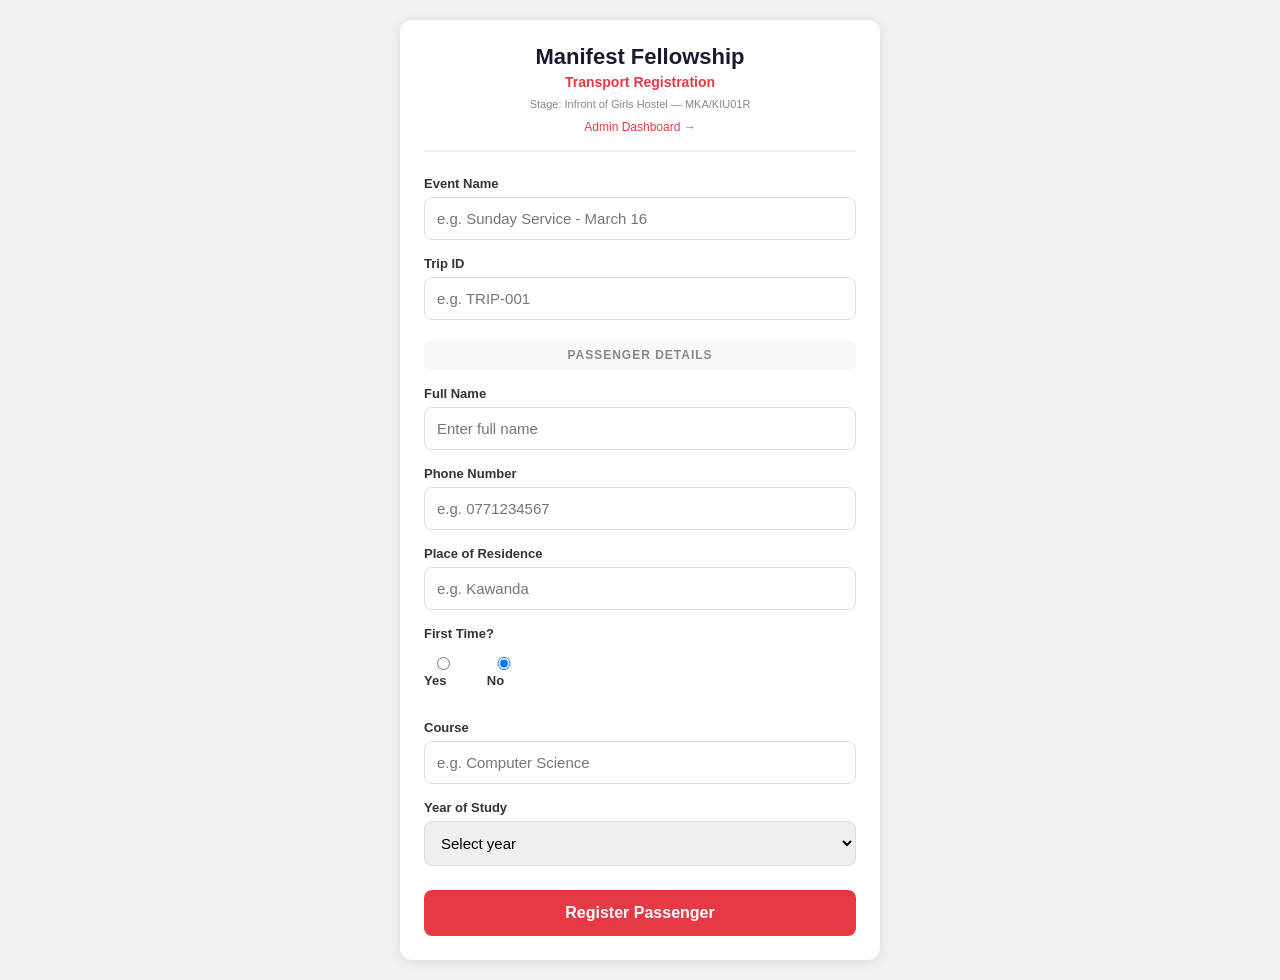
<file: index.html>
<!DOCTYPE html>
<html lang="en">
<head>
  <meta charset="UTF-8">
  <meta name="viewport" content="width=device-width, initial-scale=1.0">
  <title>Manifest Transport Registration</title>
  <link rel="stylesheet" href="style.css">
</head>
<body>

  <div class="container">

    <div class="header">
      <h1>Manifest Fellowship</h1>
      <p>Transport Registration</p>
      <span>Stage: Infront of Girls Hostel — MKA/KIU01R</span>
      <a href="admin.html" class="nav-link">Admin Dashboard →</a>
    </div>

    <div id="successMsg" class="msg success hidden">
      ✅ Registration saved successfully!
    </div>

    <div id="duplicateMsg" class="msg duplicate hidden">
      ⚠️ This phone number is already registered.
    </div>

    <div id="errorMsg" class="msg error hidden">
      ❌ Something went wrong. Please try again.
    </div>

    <div class="form-group">
      <label>Event Name</label>
      <input type="text" id="event" placeholder="e.g. Sunday Service - March 16" required>
    </div>

    <div class="form-group">
      <label>Trip ID</label>
      <input type="text" id="tripId" placeholder="e.g. TRIP-001" required>
    </div>

    <div class="divider">Passenger Details</div>

    <div class="form-group">
      <label>Full Name</label>
      <input type="text" id="name" placeholder="Enter full name" required>
    </div>

    <div class="form-group">
      <label>Phone Number</label>
      <input type="tel" id="phone" placeholder="e.g. 0771234567" required>
    </div>

    <div class="form-group">
      <label>Place of Residence</label>
      <input type="text" id="residence" placeholder="e.g. Kawanda" required>
    </div>

    <div class="form-group">
      <label>First Time?</label>
      <div class="radio-group">
        <label class="radio-label">
          <input type="radio" name="firstTime" value="Yes"> Yes
        </label>
        <label class="radio-label">
          <input type="radio" name="firstTime" value="No" checked> No
        </label>
      </div>
    </div>

    <div class="form-group">
      <label>Course</label>
      <input type="text" id="course" placeholder="e.g. Computer Science" required>
    </div>

    <div class="form-group">
      <label>Year of Study</label>
      <select id="year">
        <option value="">Select year</option>
        <option value="Year 1">Year 1</option>
        <option value="Year 2">Year 2</option>
        <option value="Year 3">Year 3</option>
        <option value="Year 4">Year 4</option>
        <option value="Year 5">Year 5</option>
        <option value="Postgraduate">Postgraduate</option>
      </select>
    </div>

    <button id="submitBtn" onclick="submitForm()">
      Register Passenger
    </button>

  </div>

  <script src="form.js"></script>
</body>
</html>
</file>
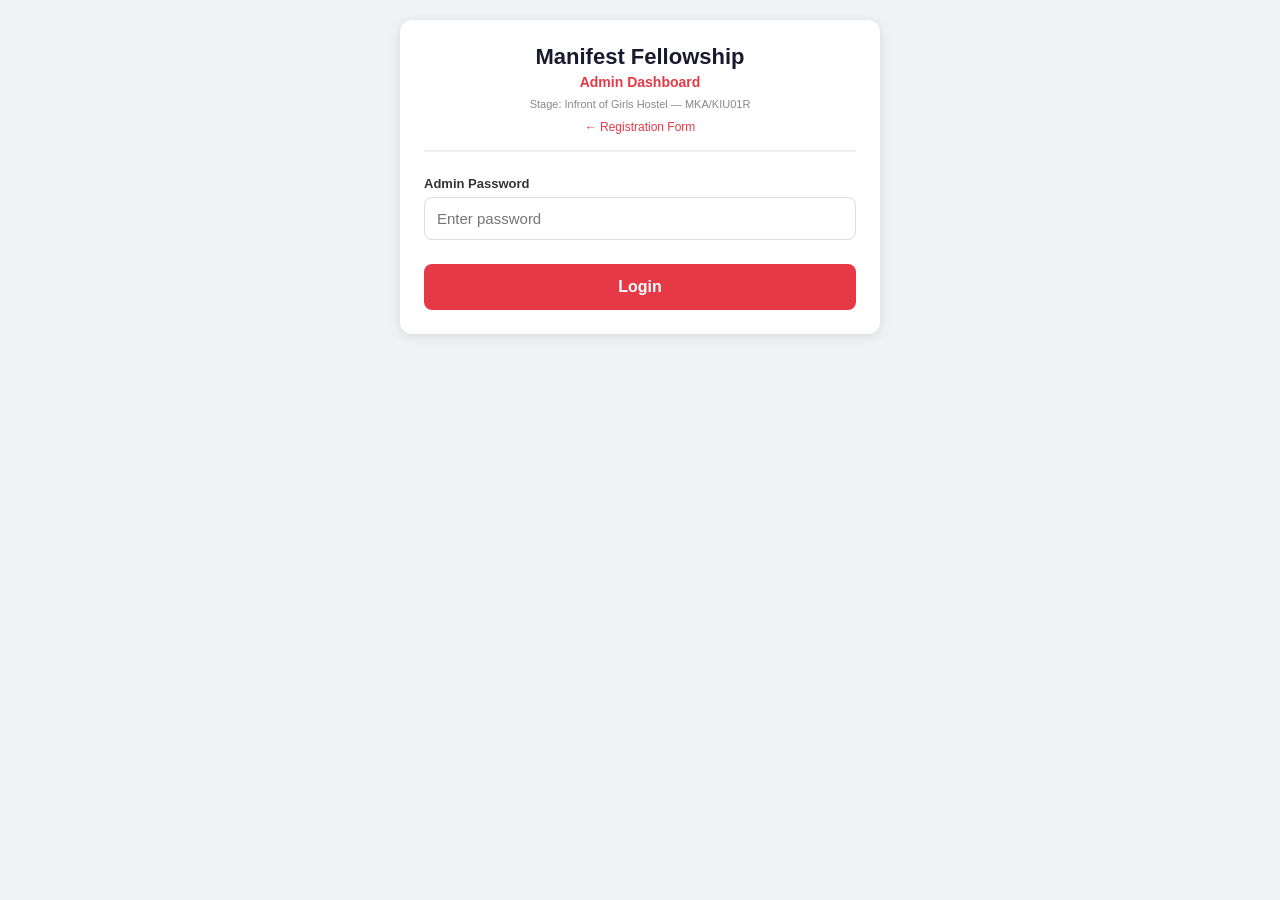
<file: admin.html>
<!DOCTYPE html>
<html lang="en">
<head>
  <meta charset="UTF-8">
  <meta name="viewport" content="width=device-width, initial-scale=1.0">
  <title>Manifest Admin Dashboard</title>
  <link rel="stylesheet" href="style.css">
</head>
<body>

  <div id="loginScreen" class="container">
    <div class="header">
      <h1>Manifest Fellowship</h1>
      <p>Admin Dashboard</p>
      <span>Stage: Infront of Girls Hostel — MKA/KIU01R</span>
      <a href="index.html" class="nav-link">← Registration Form</a>
    </div>
    <div class="form-group">
      <label>Admin Password</label>
      <input type="password" id="passwordInput" placeholder="Enter password">
    </div>
    <button onclick="login()">Login</button>
    <div id="loginError" class="msg error hidden">Wrong password. Try again.</div>
  </div>

  <div id="dashboardScreen" class="hidden">

    <div class="admin-header">
      <div>
        <h1>Transport Dashboard</h1>
        <span>Infront of Girls Hostel — MKA/KIU01R</span>
      </div>
      <button class="logout-btn" onclick="logout()">Logout</button>
    </div>

    <div class="stats-bar">
      <div class="stat-card">
        <div class="stat-number" id="totalCount">0</div>
        <div class="stat-label">Total Registered</div>
      </div>
      <div class="stat-card">
        <div class="stat-number" id="firstTimerCount">0</div>
        <div class="stat-label">First Timers</div>
      </div>
      <div class="stat-card">
        <div class="stat-number" id="returningCount">0</div>
        <div class="stat-label">Returning</div>
      </div>
      <div class="stat-card">
        <div class="stat-number" id="duplicateCount">0</div>
        <div class="stat-label">Repeat Phones</div>
      </div>
    </div>

    <div class="toolbar">
      <input type="text" id="searchInput" placeholder="Search by name or phone..." oninput="renderTable()">
      <select id="eventFilter" onchange="renderTable()">
        <option value="">All Events</option>
      </select>
      <button onclick="exportCSV()">Export CSV</button>
      <button onclick="loadData()">Refresh</button>
    </div>

    <div class="table-wrapper">
      <table id="dataTable">
        <thead>
          <tr>
            <th>#</th>
            <th>Name</th>
            <th>Phone</th>
            <th>Residence</th>
            <th>First Time</th>
            <th>Course</th>
            <th>Year</th>
            <th>Event</th>
            <th>Trip ID</th>
            <th>Timestamp</th>
          </tr>
        </thead>
        <tbody id="tableBody"></tbody>
      </table>
    </div>

  </div>
<!-- <script src="config.js"></script> -->
  <script src="admin.js"></script>
  
</body>
</html>
</file>
<file: style.css>
* {
  margin: 0;
  padding: 0;
  box-sizing: border-box;
}

body {
  font-family: Arial, sans-serif;
  background: #f0f2f5;
  min-height: 100vh;
  padding: 20px;
}

.container {
  max-width: 480px;
  margin: 0 auto;
  background: white;
  border-radius: 12px;
  padding: 24px;
  box-shadow: 0 2px 12px rgba(0,0,0,0.1);
}

.header {
  text-align: center;
  margin-bottom: 24px;
  padding-bottom: 16px;
  border-bottom: 2px solid #f0f0f0;
}

.header h1 {
  color: #1a1a2e;
  font-size: 22px;
  margin-bottom: 4px;
}

.header p {
  color: #e63946;
  font-size: 14px;
  font-weight: bold;
  margin-bottom: 4px;
}

.header span {
  color: #888;
  font-size: 11px;
}

.form-group {
  margin-bottom: 16px;
}

.form-group label {
  display: block;
  font-size: 13px;
  font-weight: bold;
  color: #333;
  margin-bottom: 6px;
}

.form-group input,
.form-group select {
  width: 100%;
  padding: 12px;
  border: 1px solid #ddd;
  border-radius: 8px;
  font-size: 15px;
  outline: none;
  transition: border 0.2s;
}

.form-group input:focus,
.form-group select:focus {
  border-color: #e63946;
}

.radio-group {
  display: flex;
  gap: 24px;
  padding: 10px 0;
}

.radio-label {
  display: flex;
  align-items: center;
  gap: 8px;
  font-size: 15px;
  font-weight: normal;
  cursor: pointer;
}

.divider {
  text-align: center;
  font-size: 12px;
  font-weight: bold;
  color: #888;
  text-transform: uppercase;
  letter-spacing: 1px;
  margin: 20px 0 16px;
  padding: 8px;
  background: #f8f8f8;
  border-radius: 6px;
}

button {
  width: 100%;
  padding: 14px;
  background: #e63946;
  color: white;
  border: none;
  border-radius: 8px;
  font-size: 16px;
  font-weight: bold;
  cursor: pointer;
  margin-top: 8px;
  transition: background 0.2s;
}

button:hover {
  background: #c1121f;
}

button:disabled {
  background: #ccc;
  cursor: not-allowed;
}

.msg {
  padding: 12px;
  border-radius: 8px;
  margin-bottom: 16px;
  font-size: 14px;
  text-align: center;
}

.success { background: #d4edda; color: #155724; }
.duplicate { background: #fff3cd; color: #856404; }
.error { background: #f8d7da; color: #721c24; }
.hidden { display: none; }
.admin-header {
  display: flex;
  justify-content: space-between;
  align-items: center;
  background: #1a1a2e;
  color: white;
  padding: 16px 24px;
}

.admin-header h1 {
  font-size: 20px;
  color: white;
  margin-bottom: 2px;
}

.admin-header span {
  font-size: 12px;
  color: #aaa;
}

.logout-btn {
  width: auto;
  padding: 8px 16px;
  font-size: 13px;
  background: transparent;
  border: 1px solid #aaa;
  color: white;
  border-radius: 6px;
  margin-top: 0;
}

.logout-btn:hover { background: rgba(255,255,255,0.1); }

.stats-bar {
  display: grid;
  grid-template-columns: repeat(4, 1fr);
  gap: 12px;
  padding: 20px 24px;
  background: #f8f8f8;
}

.stat-card {
  background: white;
  border-radius: 8px;
  padding: 16px;
  text-align: center;
  border: 1px solid #eee;
}

.stat-number {
  font-size: 28px;
  font-weight: bold;
  color: #e63946;
}

.stat-label {
  font-size: 11px;
  color: #888;
  margin-top: 4px;
}

.toolbar {
  display: flex;
  gap: 10px;
  padding: 16px 24px;
  background: white;
  border-bottom: 1px solid #eee;
  flex-wrap: wrap;
}

.toolbar input,
.toolbar select {
  padding: 8px 12px;
  border: 1px solid #ddd;
  border-radius: 6px;
  font-size: 14px;
  flex: 1;
  min-width: 150px;
}

.toolbar button {
  width: auto;
  padding: 8px 16px;
  font-size: 13px;
  margin-top: 0;
  flex-shrink: 0;
}

.table-wrapper {
  overflow-x: auto;
  padding: 0 24px 24px;
}

table {
  width: 100%;
  border-collapse: collapse;
  font-size: 13px;
  margin-top: 16px;
}

th {
  background: #1a1a2e;
  color: white;
  padding: 10px 12px;
  text-align: left;
  font-size: 12px;
  text-transform: uppercase;
}

td {
  padding: 10px 12px;
  border-bottom: 1px solid #f0f0f0;
  color: #333;
}

tr:hover td { background: #fafafa; }

.duplicate-row td {
  background: #fff3cd;
}

.duplicate-row:hover td {
  background: #ffe69c;
}

.badge {
  padding: 3px 8px;
  border-radius: 12px;
  font-size: 11px;
  font-weight: bold;
}

.badge-yes {
  background: #d4edda;
  color: #155724;
}

.badge-no {
  background: #f8d7da;
  color: #721c24;
}
.nav-link {
  display: block;
  text-align: center;
  font-size: 12px;
  color: #e63946;
  margin-top: 8px;
  text-decoration: none;
}

.nav-link:hover {
  text-decoration: underline;
}
</file>
